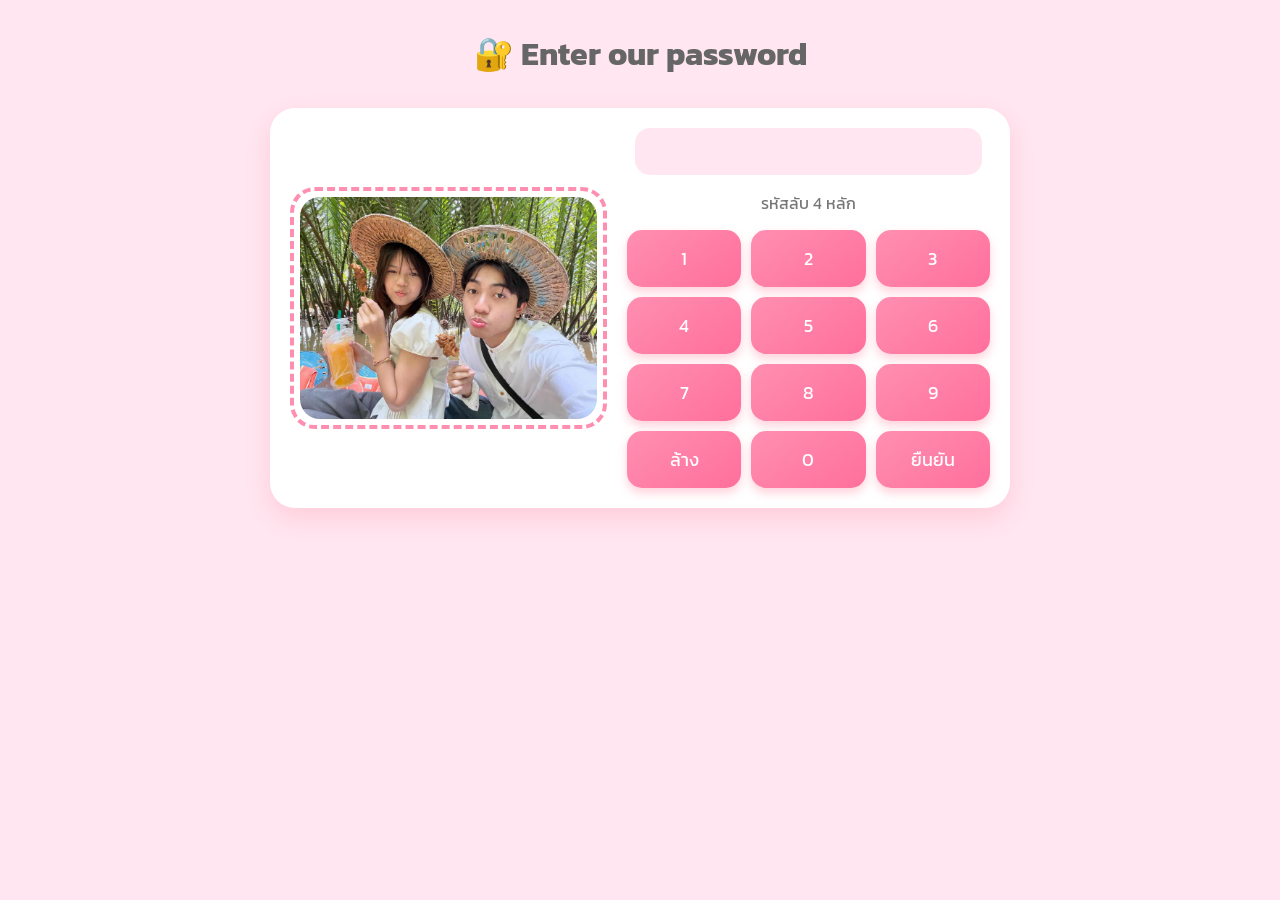
<file: index.html>
<!DOCTYPE html>
<html lang="th">
<head>
  <meta charset="UTF-8">
  <title>For My Love 💖</title>
  <link href="https://fonts.googleapis.com/css2?family=Kanit:wght@300;400;600&display=swap&subset=thai" rel="stylesheet">

  <style>
    body{
      margin:0;
      font-family:'Kanit', sans-serif;
      background: linear-gradient(180deg,#ffe6f0,#ffe6f0);
      text-align:center;
    }

    h1{
      margin-top:30px;
      color:#666;
      font-family:'Kanit', sans-serif;
    }

    .card{
      width:90%;
      max-width:700px;
      margin:30px auto;
      padding:20px;
      border-radius:25px;
      background:white;
      box-shadow:0 10px 25px rgba(255,105,135,0.2);
      display:flex;
      gap:20px;
      align-items:center;
      font-family:'Kanit', sans-serif;
    }

    /* 🔥 กรอบรูปเส้นประสีชมพูวิ่งช้าๆ */
    .photos{
      width:45%;
      padding:10px;
      border-radius:25px;
      position:relative;
    }

    .photos::before{
      content:"";
      position:absolute;
      inset:0;
      border-radius:25px;
      padding:4px;
      border:4px dashed #ff8fb1;
      animation:borderRun 6s linear infinite;
      pointer-events:none;
    }

    @keyframes borderRun{
      0%{ border-color:#ff8fb1; }
      50%{ border-color:#ff6fa3; }
      100%{ border-color:#ff8fb1; }
    }

    .photos img{
      width:100%;
      border-radius:20px;
      display:block;
    }

    .right{
      width:55%;
    }

    input{
      width:90%;
      padding:10px;
      border-radius:15px;
      border:none;
      background:#ffe6f0;
      text-align:center;
      font-size:18px;
      font-family:'Kanit', sans-serif;
    }

    .hint{
      font-family:'Kanit', sans-serif;
      margin-bottom:10px;
      color:#777;
    }

    button{
      padding:15px;
      border-radius:15px;
      border:none;
      background: linear-gradient(145deg,#ff8fb1,#ff6f9c);
      color:white;
      font-size:18px;
      cursor:pointer;
      box-shadow:0 5px 10px rgba(255,105,135,0.3);
      font-family:'Kanit', sans-serif;
      transition:0.15s;
    }

    button:active{
      transform:scale(0.95);
    }

    .keypad{
      display:grid;
      grid-template-columns:repeat(3,1fr);
      gap:10px;
      margin-top:15px;
    }
  </style>
</head>

<body>

<h1>🔐 Enter our password</h1>

<div class="card">
  <div class="photos">
    <img src="img/couple.jpg">
  </div>

  <div class="right">
    <input type="password" id="password" readonly>
    <p class="hint">รหัสลับ 4 หลัก</p>

    <div class="keypad">
      <button onclick="add('1')">1</button>
      <button onclick="add('2')">2</button>
      <button onclick="add('3')">3</button>
      <button onclick="add('4')">4</button>
      <button onclick="add('5')">5</button>
      <button onclick="add('6')">6</button>
      <button onclick="add('7')">7</button>
      <button onclick="add('8')">8</button>
      <button onclick="add('9')">9</button>
      <button onclick="clearPass()">ล้าง</button>
      <button onclick="add('0')">0</button>
      <button onclick="check()">ยืนยัน</button>
    </div>
  </div>
</div>

<script>
let pass="";
const correct="2510";

function add(n){ 
  pass+=n; 
  document.getElementById('password').value=pass; 
}

function clearPass(){ 
  pass=""; 
  document.getElementById('password').value=""; 
}

function check(){
  if(pass===correct){
    window.location.href='flower.html';
  }else{
    alert('รหัสผิดนะ 😢');
    clearPass();
  }
}
</script>

</body>
</html>
</file>
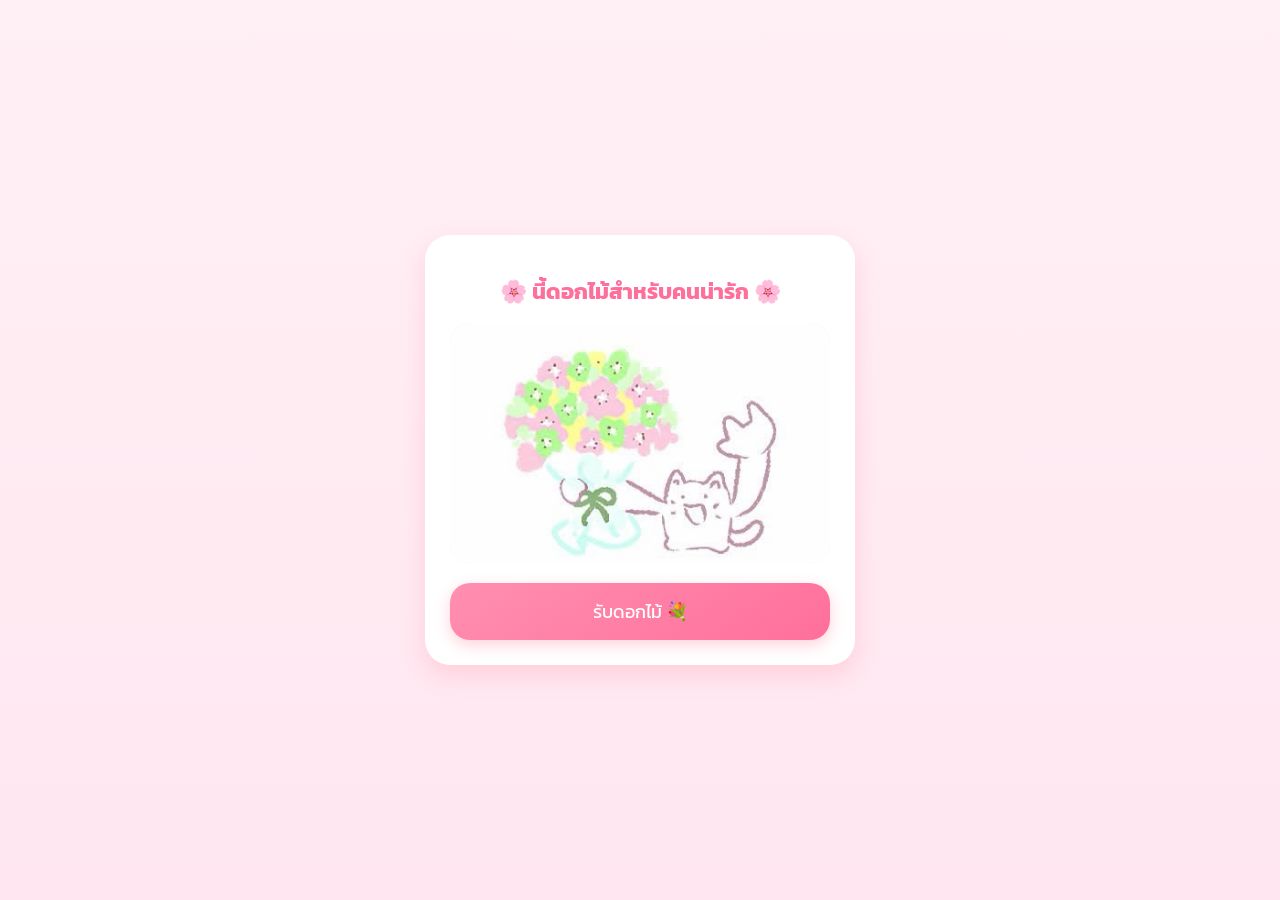
<file: flower.html>
<!DOCTYPE html>
<html lang="th">
<head>
<meta charset="UTF-8">
<title>ดอกไม้ 💐</title>
<link href="https://fonts.googleapis.com/css2?family=Kanit:wght@300;400;600&display=swap" rel="stylesheet">
<style>
  body{
    margin:0;
    font-family:'Kanit', sans-serif;
    background: linear-gradient(180deg,#fff0f5,#ffe6f0);
    display:flex;
    justify-content:center;
    align-items:center;
    height:100vh;
    text-align:center;
  }

  .card{
    width:90%;
    max-width:380px;
    padding:25px;
    border-radius:25px;
    background:white;
    box-shadow:0 10px 25px rgba(255,105,135,0.2);
  }

  h1{
    font-size:22px;
    color:#ff6f9c;
    margin-bottom:15px;
  }

  .photo-box{
    width:100%;
    height:240px;
    border-radius:20px;
    background:#ffe6f0;
    display:flex;
    justify-content:center;
    align-items:center;
    overflow:hidden;
    margin-bottom:20px;
  }

  .photo-box img{
    width:100%;
    height:auto;
    object-fit:contain;
  }
  

  /* ✅ ปุ่มใช้ฟอนต์ Kanit แล้ว */
  .btn{
    width:100%;
    padding:15px;
    border:none;
    border-radius:20px;
    background: linear-gradient(145deg,#ff8fb1,#ff6f9c);
    color:white;
    font-size:18px;
    font-family:'Kanit', sans-serif;  /* ← เพิ่มตรงนี้ */
    cursor:pointer;
    box-shadow:0 5px 15px rgba(255,105,135,0.3);
    transition:0.2s;
  }

  .btn:hover{
    transform:scale(1.05);
  }

  .btn:active{
    transform:scale(0.95);
  }
</style>
</head>

<body>

<div class="card">
    
  <h1>🌸 นี้ดอกไม้สำหรับคนน่ารัก 🌸</h1>

  <div class="photo-box">
    <img src="img/flow.jpg" alt="flower">
  </div>

  <button class="btn" onclick="location.href='menu.html'">
    รับดอกไม้ 💐
  </button>
</div>

</body>
</html>
</file>
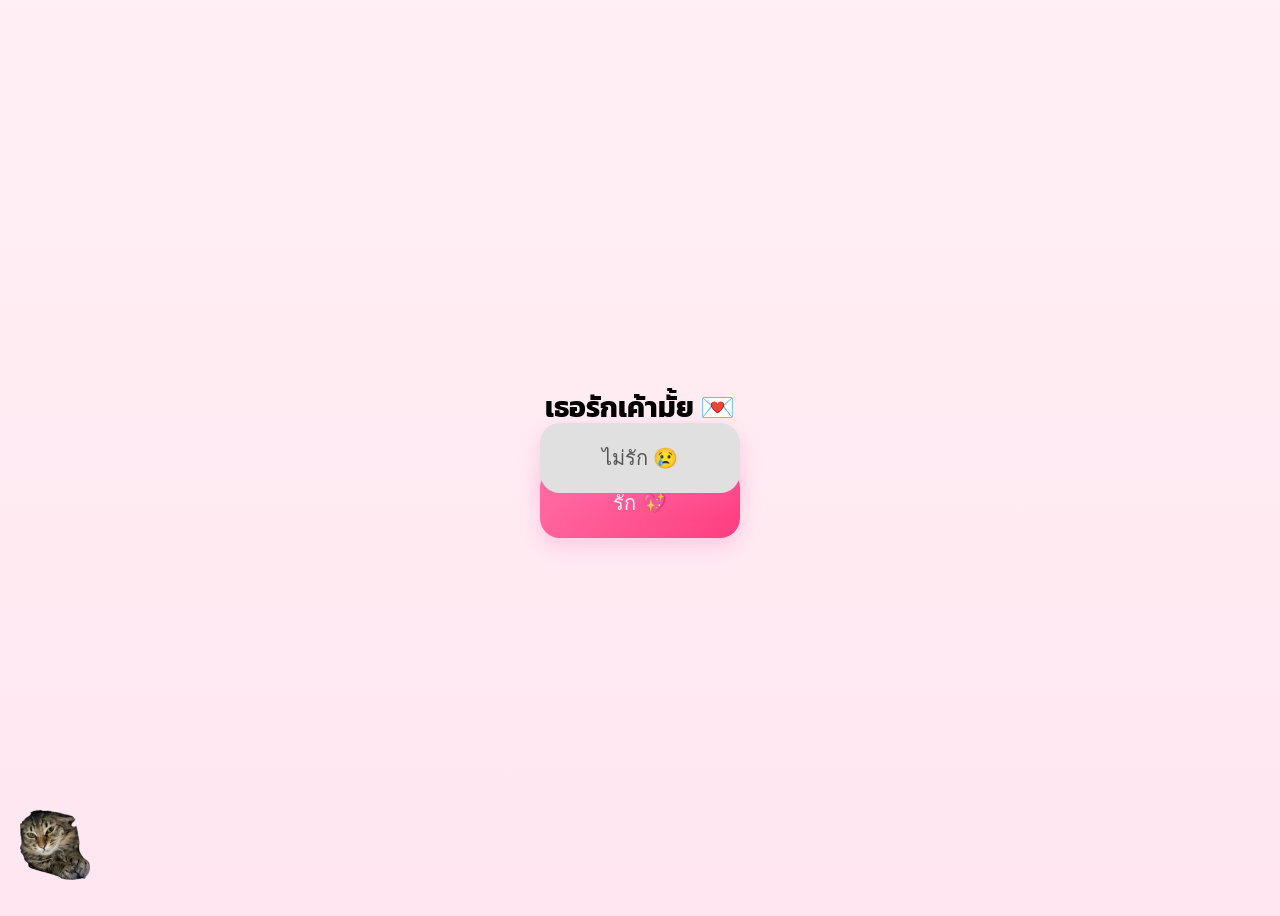
<file: letter.html>
<!DOCTYPE html>
<html lang="th">
<head>
<meta charset="UTF-8">
<title>เกมลับ 💖</title>

<link href="https://fonts.googleapis.com/css2?family=Kanit:wght@300;400;600&display=swap" rel="stylesheet">

<style>
  body {
    font-family: 'Kanit', sans-serif;
    background: linear-gradient(180deg,#fff0f5,#ffe6f0);
    text-align: center;
    height: 100vh;
    display: flex;
    justify-content: center;
    align-items: center;
    flex-direction: column;
  }

  h1 {
    margin-bottom: 30px;
    font-size: 28px;
  }

  .btn {
    width: 200px;
    height: 70px;
    border: none;
    border-radius: 20px;
    font-size: 20px;
    margin: 10px;
    cursor: pointer;
    transition: 0.2s;
    box-shadow: 0 8px 20px rgba(255, 105, 180, 0.25);
  }

  .btn:active {
    transform: scale(0.95);
  }

  #yes {
    background: linear-gradient(135deg,#ff6fa5,#ff3d7f);
    color: white;
  }

  #no {
    background: #e0e0e0;
    color: #555;
    position: absolute;
  }
</style>
</head>

<body>

<img src="cat-normal.png" 
     onmouseover="this.src='cat-open.png';" 
     onmouseout="this.src='cat-normal.png';" 
     onclick="history.back();" 
     alt="กลับหน้าก่อนหน้า" 
     style="position: fixed; bottom: 20px; left: 20px; width: 70px; height: auto; cursor: pointer; z-index: 1000;" />

<h1 id="question">เธอรักเค้ามั้ย 💌</h1>

<button class="btn" id="yes">รัก 💖</button>
<button class="btn" id="no">ไม่รัก 😢</button>

<script>
let noTexts = [
  "ไม่รักจริงหรอ 😢",
  "คิดดีๆนะ...",
  "แน่ใจแล้วหรอ 🥺",
  "ไม่รักเค้าจริงๆเหรอ",
  "เค้างอนแล้วนะ...",
  "ยังไม่รักอีกเหรอ 😠"
];

let index = 0;

const noBtn = document.getElementById("no");
const question = document.getElementById("question");

noBtn.addEventListener("click", () => {
  question.innerText = noTexts[index % noTexts.length];
  index++;

  // หนีแบบน่ารักๆ
  let x = Math.random() * (window.innerWidth - 220);
  let y = Math.random() * (window.innerHeight - 100);
  noBtn.style.left = x + "px";
  noBtn.style.top = y + "px";
});

document.getElementById("yes").addEventListener("click", () => {
  document.body.innerHTML = `
    <img src="cat-normal.png" 
         onmouseover="this.src='cat-open.png';" 
         onmouseout="this.src='cat-normal.png';" 
         onclick="history.back();" 
         alt="กลับหน้าก่อนหน้า" 
         style="position: fixed; bottom: 20px; left: 20px; width: 70px; height: auto; cursor: pointer; z-index: 1000;" />
         
    <h1>เย้ 💖</h1>
    <p style="font-size:20px;">เค้าก็รักเธอเหมือนกันนะ อยู่ด้วยกันนานๆเลย
</file>
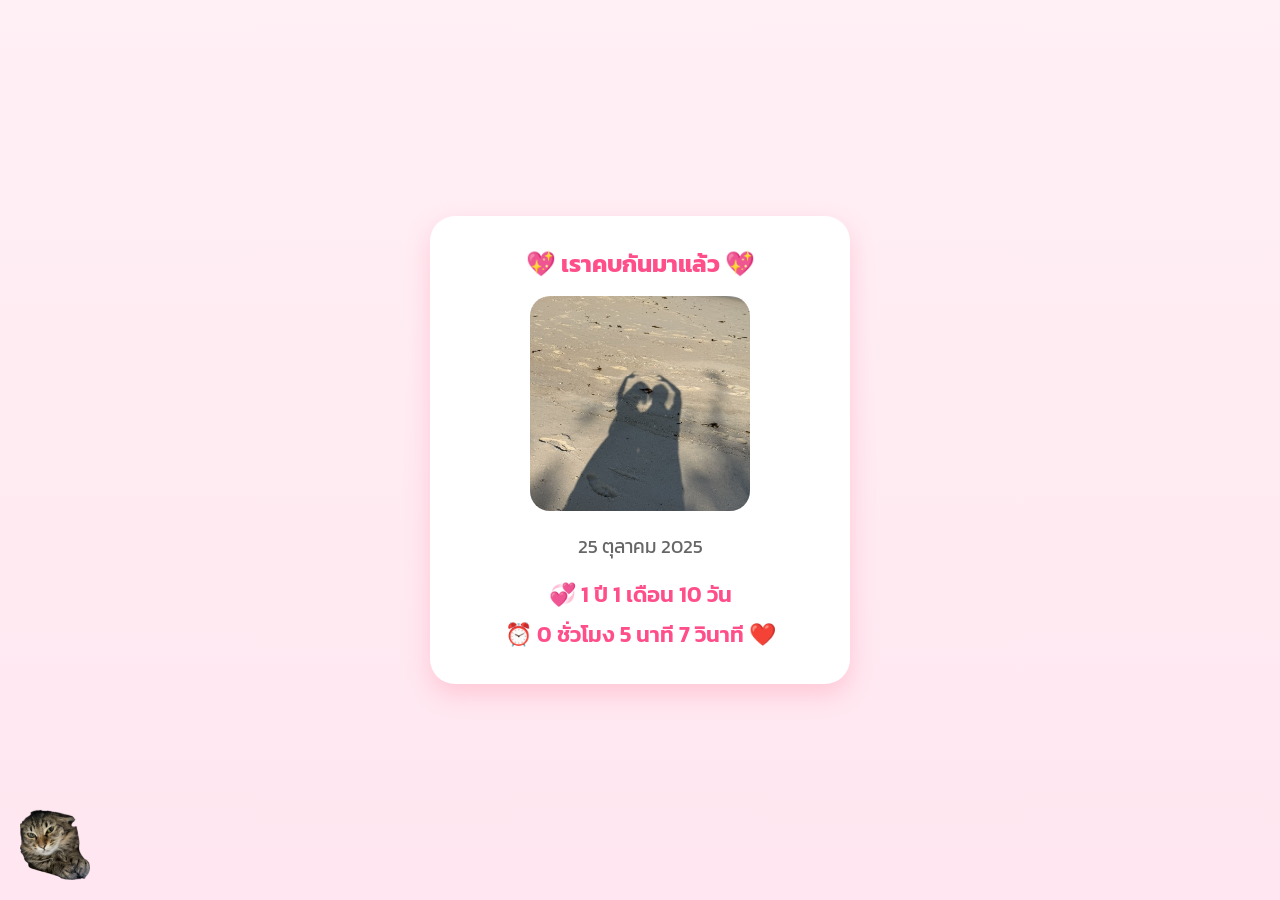
<file: love.html>
<!DOCTYPE html>
<html lang="th">
<head>
<meta charset="UTF-8">
<meta name="viewport" content="width=device-width, initial-scale=1.0">
<title>เราคบกัน 💖</title>

<link href="https://fonts.googleapis.com/css2?family=Kanit:wght@300;400;600&display=swap" rel="stylesheet">

<style>
*{
    margin:0;
    padding:0;
    box-sizing:border-box;
}

body{
    font-family:'Kanit',sans-serif;
    background:linear-gradient(180deg,#fff0f5,#ffe6f0);
    display:flex;
    justify-content:center;
    align-items:center;
    min-height:100vh;
}

.card{
    background:white;
    padding:30px;
    border-radius:25px;
    text-align:center;
    box-shadow:0 10px 25px rgba(255,105,135,0.25);
    max-width:420px;
    width:90%;
}

.card img{
    width:220px;
    border-radius:20px;
    margin:15px 0;
}

h2{
    color:#ff4f8b;
}

h3{
    color:#666;
    margin-bottom:15px;
    font-weight:400;
}

#time{
    color:#ff4f8b;
    font-size:22px;
    font-weight:600;
    line-height:1.8;
}
</style>
</head>

<body>

<img src="cat-normal.png" 
     onmouseover="this.src='cat-open.png';" 
     onmouseout="this.src='cat-normal.png';" 
     onclick="history.back();" 
     alt="กลับหน้าก่อนหน้า" 
     style="position: fixed; bottom: 20px; left: 20px; width: 70px; height: auto; cursor: pointer; z-index: 1000;" />

<div class="card">
    <h2>💖 เราคบกันมาแล้ว 💖</h2>

    <img src="img/fan.png" alt="รูปคู่">

    <h3>25 ตุลาคม 2025</h3>

    <div id="time"></div>
</div>

<script>
const startDate = new Date("2025-10-25T00:00:00");

function updateTime() {
    const now = new Date();

    let years = now.getFullYear() - startDate.getFullYear();
    let months = now.getMonth() - startDate.getMonth();
    let days = now.getDate() - startDate.getDate();

    if (days < 0) {
        months--;

        const daysInPrevMonth = new Date(
            now.getFullYear(),
            now.getMonth(),
            0
        ).getDate();

        days += daysInPrevMonth;
    }

    if (months < 0) {
        years--;
        months += 12;
    }

    const diff = now - startDate;

    const hours = Math.floor(diff / (1000 * 60 * 60)) % 24;
    const minutes = Math.floor(diff / (1000 * 60)) % 60;
    const seconds = Math.floor(diff / 1000) % 60;

    document.getElementById("time").innerHTML =
        `💞 ${years} ปี ${months} เดือน ${days} วัน<br>
        ⏰ ${hours} ชั่วโมง ${minutes} นาที ${seconds} วินาที ❤️`;
}

updateTime();
setInterval(updateTime, 1000);
</script>

</body>
</html>
</file>
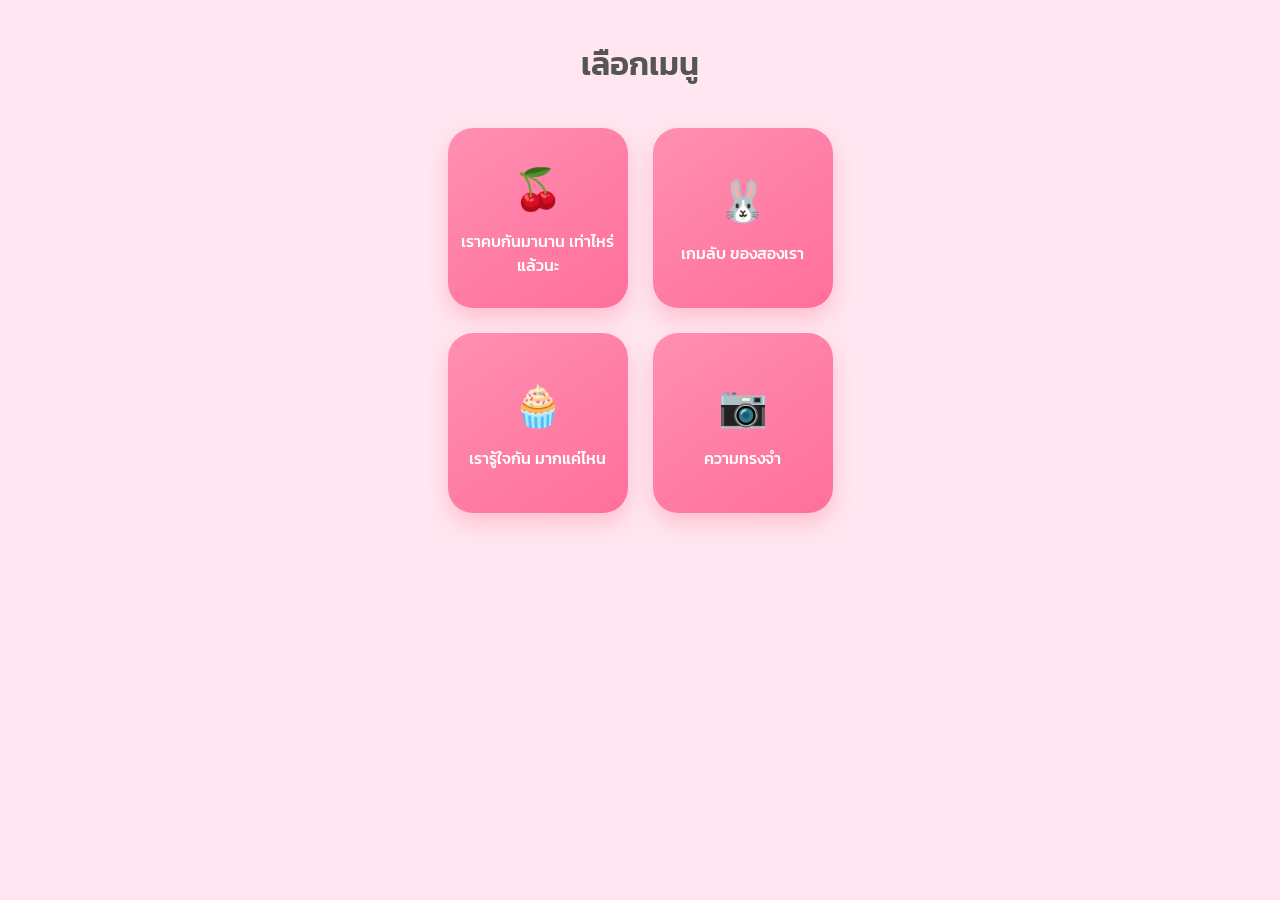
<file: menu.html>
<!DOCTYPE html>
<html lang="th">
<head>
<meta charset="UTF-8">
<title>Menu 💖</title>
<link href="https://fonts.googleapis.com/css2?family=Kanit:wght@300;400;600&display=swap" rel="stylesheet">
<style>
  body{
    margin:0;
    font-family:'Kanit', sans-serif;
    background: linear-gradient(180deg,#ffe6f0,#ffe6f0);
    text-align:center;
  }

  h1{
    margin-top:40px;
    color:#555;
    font-weight:600;
  }

  .menu-grid{
    display:grid;
    grid-template-columns:repeat(2, 180px);
    gap:25px;
    justify-content:center;
    margin-top:40px;
  }

  .menu-btn{
    height:180px;
    border-radius:25px;
    border:none;
    background: linear-gradient(145deg,#ff8fb1,#ff6f9c);
    color:white;
    font-size:16px;
    font-weight:500;
    cursor:pointer;
    display:flex;
    flex-direction:column;
    align-items:center;
    justify-content:center;
    box-shadow:0 10px 20px rgba(255,105,135,0.3);
    transition:0.2s;
    font-family:'Kanit', sans-serif;
  }

  .menu-btn:hover{
    transform:scale(1.05);
  }

  .icon{
    font-size:40px;
    margin-bottom:10px;
  }</style>
</head>
<body>

<h1>เลือกเมนู</h1>

<div class="menu-grid">
  <button class="menu-btn" onclick="location.href='love.html'">
    <div class="icon">🍒</div>
    เราคบกันมานาน
    เท่าไหร่แล้วนะ
  </button>

  <button class="menu-btn" onclick="location.href='letter.html'">
    <div class="icon">🐰</div>
    เกมลับ
    ของสองเรา
  </button>

  <button class="menu-btn" onclick="location.href='quiz.html'">
    <div class="icon">🧁</div>
    เรารู้ใจกัน
    มากแค่ไหน
  </button>

  <button class="menu-btn" onclick="location.href='blog.html'">
    <div class="icon">📷</div>
    ความทรงจำ
  </button>
</div>

</body>
</html>
</file>
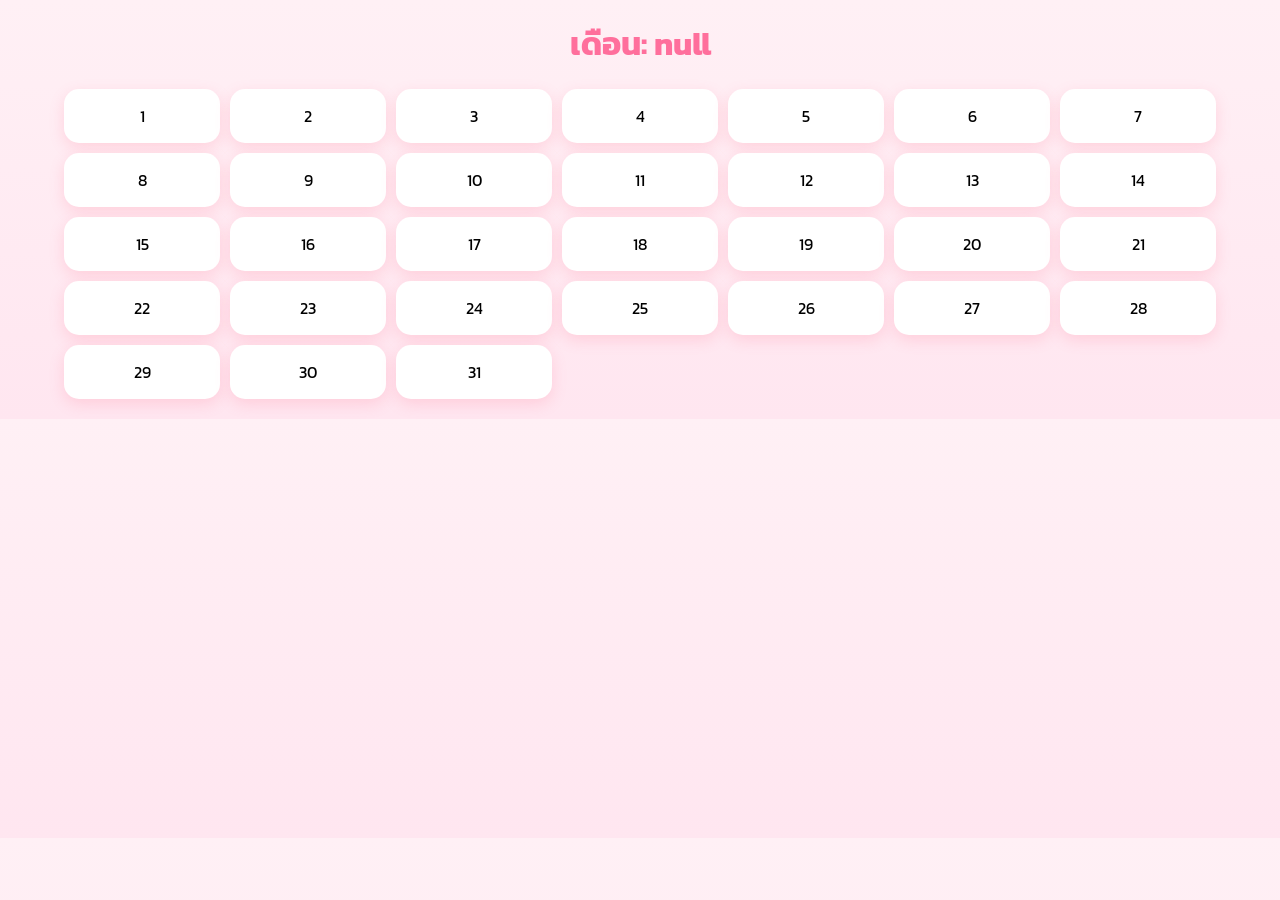
<file: month.html>
<!DOCTYPE html>
<html lang="th">
<head>
<meta charset="UTF-8">
<title>ปฏิทินรายวัน</title>
<link href="https://fonts.googleapis.com/css2?family=Kanit:wght@300;400;600&display=swap" rel="stylesheet">
<style>
  body{
    margin:0;
    font-family:'Kanit', sans-serif;
    background: linear-gradient(180deg,#fff0f5,#ffe6f0);
    text-align:center;
  }

  h1{
    margin-top:20px;
    color:#ff6f9c;
  }

  .days{
    width:90%;
    margin:20px auto;
    display:grid;
    grid-template-columns: repeat(7, 1fr);
    gap:10px;
  }

  .day{
    padding:15px;
    background:white;
    border-radius:15px;
    box-shadow:0 5px 15px rgba(255,105,135,0.2);
    cursor:pointer;
    transition:0.2s;
  }
  .day:hover{ transform:scale(1.05); }

  #editor{
    width:90%;
    max-width:450px;
    margin:20px auto;
    padding:20px;
    background:white;
    border-radius:20px;
    box-shadow:0 5px 20px rgba(0,0,0,0.1);
    display:none;
  }

  input, textarea{
    width:100%;
    margin:10px 0;
    padding:10px;
    border-radius:10px;
    border:none;
    background:#ffe6f0;
    font-size:16px;
    font-family:'Kanit';
  }

  button{
  padding:25px;               /* ⭐ ปุ่มใหญ่ขึ้น */
  border-radius:20px;         /* ⭐ มุมมนมากขึ้น */
  border:none;
  background: linear-gradient(145deg,#ff7fb0,#ff5c98);  /* ⭐ สีใหม่เหมือนรูป */
  color:white;
  font-size:22px;             /* ⭐ ตัวอักษรใหญ่ขึ้น */
  font-family:'Kanit', sans-serif;
  cursor:pointer;
  box-shadow:0 8px 18px rgba(255,105,135,0.35);  /* ⭐ เงานุ่ม */
  transition:0.15s;
}

button:active{
  transform:scale(0.94);
}

.keypad{
  display:grid;
  grid-template-columns:repeat(3,1fr);
  gap:15px;   /* ⭐ ระยะห่างใหญ่ขึ้น */
  margin-top:20px;
}
</style>
</head>

<body>

<h1 id="monthTitle">เดือน</h1>

<div class="days" id="dayGrid"></div>

<div id="editor">
  <h2 id="editTitle"></h2>

  <input type="file" id="imgInput">
  <textarea id="note" placeholder="พิมพ์คำอธิบายวันนี้..."></textarea>

  <button onclick="upload()">บันทึกวันนี้</button>
</div>

<script>
const params = new URLSearchParams(window.location.search);
const month = params.get("m");
let selectedDay = null;

document.getElementById("monthTitle").innerText = "เดือน: " + month;

let daysInMonth = new Date(2025, month, 0).getDate();

let grid = document.getElementById("dayGrid");
for(let d=1; d<=daysInMonth; d++){
  let div = document.createElement("div");
  div.className = "day";
  div.innerHTML = d;
  div.onclick = () => openDay(d);
  grid.appendChild(div);
}

function openDay(d){
  selectedDay = d;
  document.getElementById("editTitle").innerText = "วันที่ " + d + " / เดือน " + month;
  document.getElementById("editor").style.display = "block";
}

function upload(){
  let file = document.getElementById("imgInput").files[0];
  let note = document.getElementById("note").value;

  let formData = new FormData();
  formData.append("image", file);

  fetch("upload.php", {
    method: "POST",
    body: formData
  })
  .then(r => r.json())
  .then(data => {
    if(data.status === "success"){
      alert("บันทึกแล้ว!\nรูปอยู่ที่: " + data.path + "\nข้อความ: " + note);
    }else{
      alert("อัปโหลดล้มเหลว");
    }
  })
}
</script>

</body>
</html>
</file>
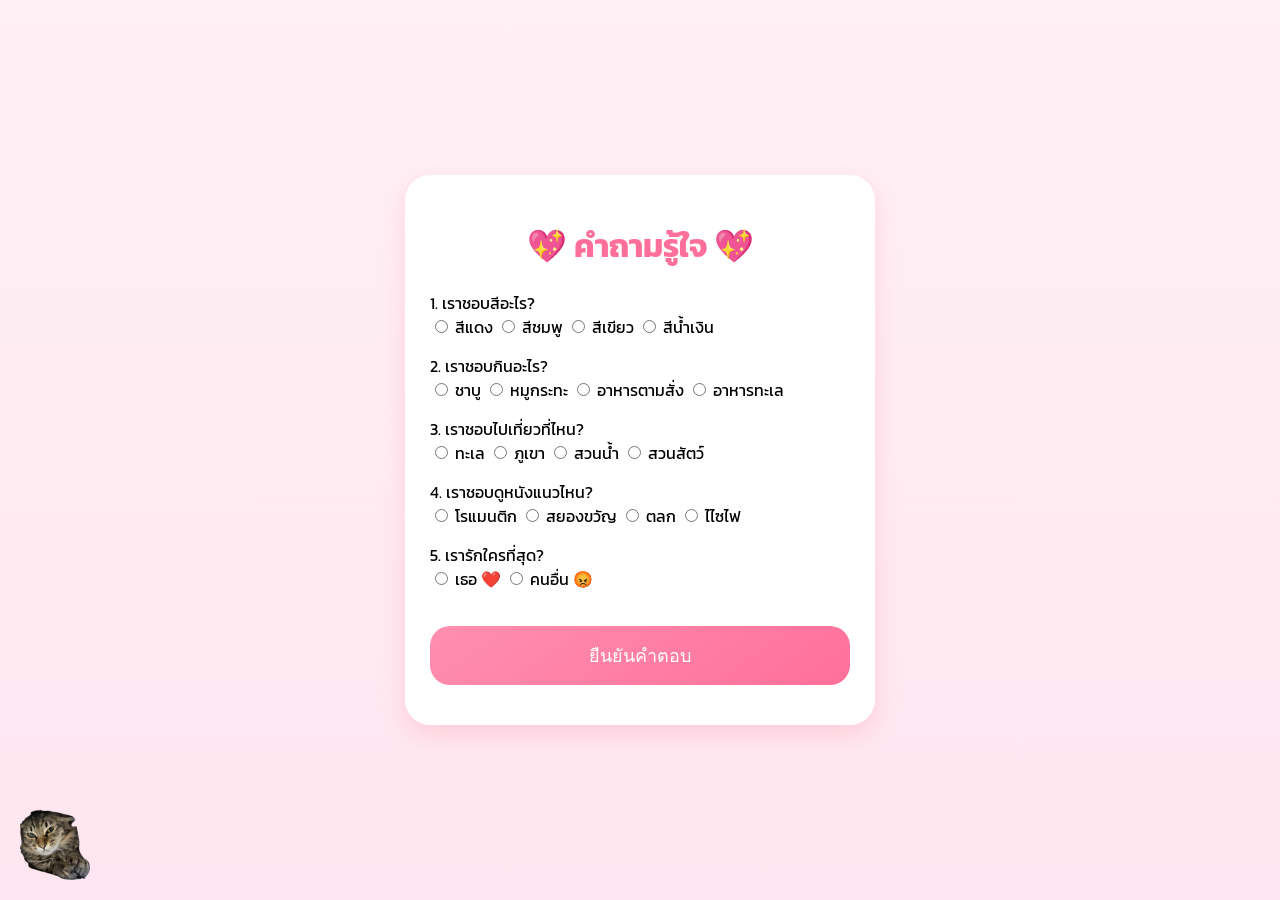
<file: quiz.html>
<!DOCTYPE html>
<html lang="th">
<head>
    <link rel="icon" type="image/png" href="img/tom.png">
<meta charset="UTF-8">
<title>คำถามรู้ใจ 💖</title>
<link href="https://fonts.googleapis.com/css2?family=Kanit:wght@300;400;600&display=swap" rel="stylesheet">
<style>
  body{
    margin:0;
    font-family:'Kanit', sans-serif;
    background: linear-gradient(180deg,#fff0f5,#ffe6f0);
    display:flex;
    justify-content:center;
    align-items:center;
    min-height:100vh;
  }

  .card{
    width:90%;
    max-width:420px;
    background:white;
    padding:25px;
    border-radius:25px;
    box-shadow:0 10px 25px rgba(255,105,135,0.2);
  }

  h1{
    text-align:center;
    color:#ff6f9c;
  }

  .question{
    margin:15px 0;
  }

  button{
    width:100%;
    margin-top:20px;
    padding:15px;
    border:none;
    border-radius:20px;
    background: linear-gradient(145deg,#ff8fb1,#ff6f9c);
    color:white;
    font-size:18px;
    cursor:pointer;
  }

  #result{
    margin-top:15px;
    text-align:center;
    color:#ff6f9c;
    font-weight:600;
  }</style>
</head>
<body>

<img src="cat-normal.png" 
     onmouseover="this.src='cat-open.png';" 
     onmouseout="this.src='cat-normal.png';" 
     onclick="history.back();" 
     alt="กลับหน้าก่อนหน้า" 
     style="position: fixed; bottom: 20px; left: 20px; width: 70px; height: auto; cursor: pointer; z-index: 1000;" />

<div class="card">
  <h1>💖 คำถามรู้ใจ 💖</h1>

  <div class="question">
    1. เราชอบสีอะไร?<br>
    <input type="radio" name="q1" value="a"> สีแดง
    <input type="radio" name="q1" value="b"> สีชมพู
    <input type="radio" name="q1" value="c"> สีเขียว
    <input type="radio" name="q1" value="d"> สีน้ำเงิน
  </div>

  <div class="question">
    2. เราชอบกินอะไร?<br>
    <input type="radio" name="q2" value="a"> ชาบู
    <input type="radio" name="q2" value="b"> หมูกระทะ
    <input type="radio" name="q2" value="c"> อาหารตามสั่ง
    <input type="radio" name="q2" value="d"> อาหารทะเล
  </div>

  <div class="question">
    3. เราชอบไปเที่ยวที่ไหน?<br>
    <input type="radio" name="q3" value="a"> ทะเล
    <input type="radio" name="q3" value="b"> ภูเขา
    <input type="radio" name="q3" value="c"> สวนน้ำ
    <input type="radio" name="q3" value="d"> สวนสัตว์
  </div>

  <div class="question">
    4. เราชอบดูหนังแนวไหน?<br>
    <input type="radio" name="q4" value="a"> โรแมนติก
    <input type="radio" name="q4" value="b"> สยองขวัญ
    <input type="radio" name="q4" value="c"> ตลก
    <input type="radio" name="q4" value="d"> ไไซไฟ
  </div>

  <div class="question">
    5. เรารักใครที่สุด?<br>
    <input type="radio" name="q5" value="a"> เธอ ❤️
    <input type="radio" name="q5" value="b"> คนอื่น 😡
  </div>

  <button onclick="checkScore()">ยืนยันคำตอบ</button>

  <div id="result"></div>
</div>

<script>
function checkScore(){
  let score = 0;

  if(document.querySelector('input[name="q1"]:checked')?.value==='c') score++;
  if(document.querySelector('input[name="q2"]:checked')?.value==='b') score++;
  if(document.querySelector('input[name="q3"]:checked')?.value==='a') score++;
  if(document.querySelector('input[name="q4"]:checked')?.value==='d') score++;
  if(document.querySelector('input[name="q5"]:checked')?.value==='a') score++;

  document.getElementById('result').innerText = 'ได้คะแนน ' + score + ' / 5 💕';
}
</script>

</body>
</html>
</file>
